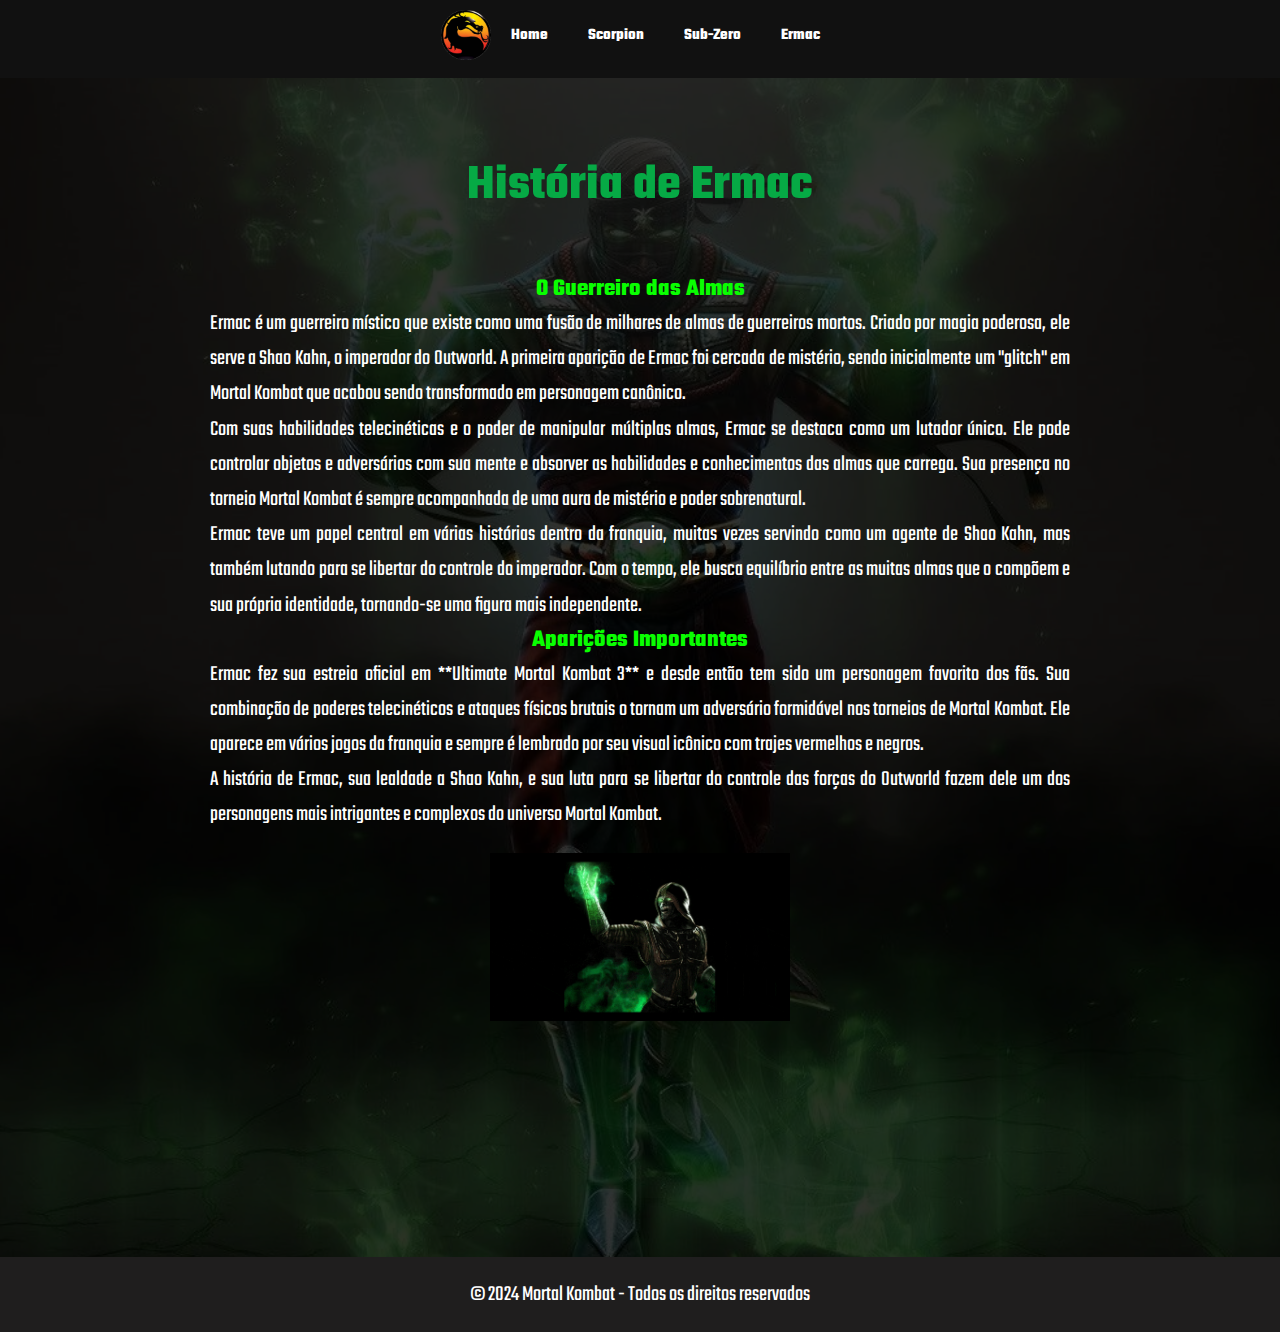
<file: personagem/ermac.html>
<!DOCTYPE html>
<html lang="pt-BR">

<head>
    <meta charset="UTF-8">
    <meta name="viewport" content="width=device-width, initial-scale=1.0">
    <title>Mortal Kombat</title>
</head>
<link rel="stylesheet" href="../css/style.css">

<body class="backermac">

    <div class="navbar">
        <div class="img-navbar">
            <img src="../img/Mortal_kombat_logo.png" alt="logo">
        </div>
        <a href="../index.html">Home</a>
        <a href="../personagem/scorpion.html">Scorpion</a>
        <a href="../personagem/subzero.html">Sub-Zero</a>
        <a href="../personagem/ermac.html">Ermac</a>
    </div>
    <div class="container3">
        <h1>História de Ermac</h1>


        <h2>O Guerreiro das Almas</h2>

        <p>
            Ermac é um guerreiro místico que existe como uma fusão de milhares de almas de guerreiros mortos. Criado por
            magia poderosa, ele serve a Shao Kahn, o imperador do Outworld. A primeira aparição de Ermac foi cercada de
            mistério, sendo inicialmente um "glitch" em Mortal Kombat que acabou sendo transformado em personagem
            canônico.
        </p>

        <p>
            Com suas habilidades telecinéticas e o poder de manipular múltiplas almas, Ermac se destaca como um lutador
            único. Ele pode controlar objetos e adversários com sua mente e absorver as habilidades e conhecimentos das
            almas que carrega. Sua presença no torneio Mortal Kombat é sempre acompanhada de uma aura de mistério e
            poder sobrenatural.
        </p>

        <p>
            Ermac teve um papel central em várias histórias dentro da franquia, muitas vezes servindo como um agente de
            Shao Kahn, mas também lutando para se libertar do controle do imperador. Com o tempo, ele busca equilíbrio
            entre as muitas almas que o compõem e sua própria identidade, tornando-se uma figura mais independente.
        </p>

        <h2>Aparições Importantes</h2>

        <p>
            Ermac fez sua estreia oficial em **Ultimate Mortal Kombat 3** e desde então tem sido um personagem favorito
            dos fãs. Sua combinação de poderes telecinéticos e ataques físicos brutais o tornam um adversário formidável
            nos torneios de Mortal Kombat. Ele aparece em vários jogos da franquia e sempre é lembrado por seu visual
            icônico com trajes vermelhos e negros.
        </p>

        <p>
            A história de Ermac, sua lealdade a Shao Kahn, e sua luta para se libertar do controle das forças do
            Outworld fazem dele um dos personagens mais intrigantes e complexos do universo Mortal Kombat.
        </p>

        <div class="image-container">
            <img src="../img/gif-ermac.gif " autoplay muted loop></img>
        </div>

    </div>

    <footer>
        <p>&copy; 2024 Mortal Kombat - Todos os direitos reservados</p>
    </footer>

</body>

</html>
</file>
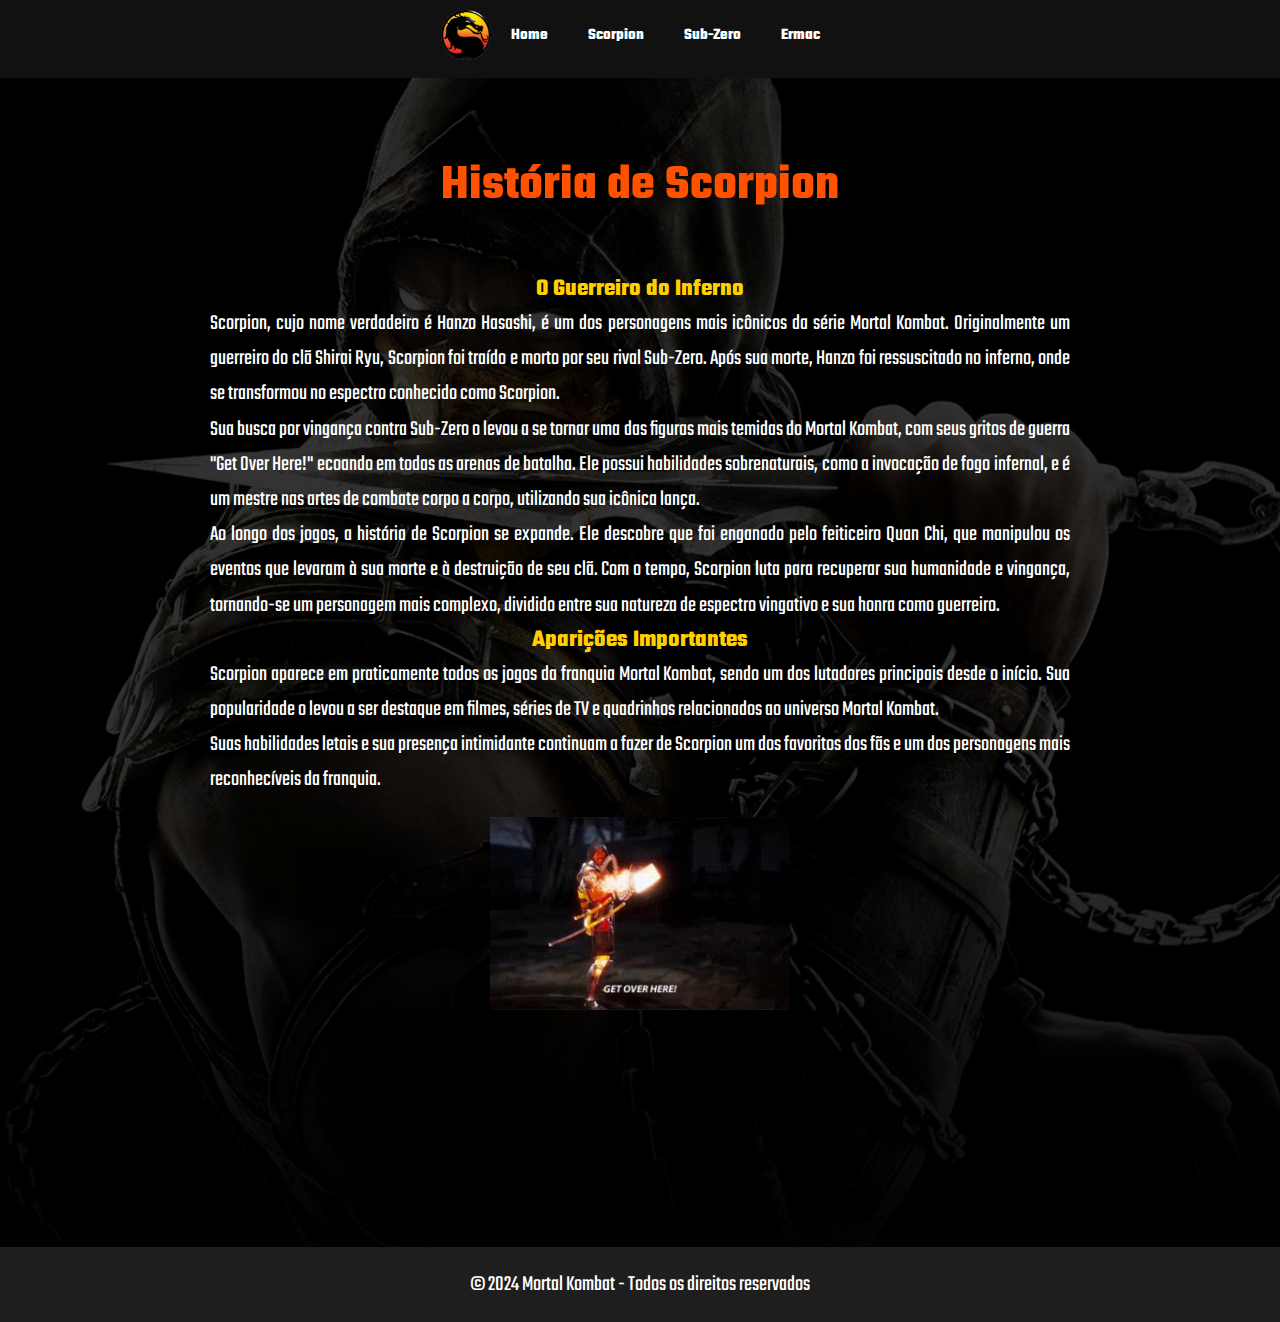
<file: personagem/scorpion.html>
<!DOCTYPE html>
<html lang="pt-BR">

<head>
    <meta charset="UTF-8">
    <meta name="viewport" content="width=device-width, initial-scale=1.0">
    <title>Mortal Kombat</title>
</head>
<link rel="stylesheet" href="../css/style.css">

<body class="backscorpion">


    <div class="navbar">
        <div class="img-navbar">
            <img src="../img/Mortal_kombat_logo.png" alt="logo">
        </div>
        <a href="../index.html">Home</a>
        <a href="../personagem/scorpion.html">Scorpion</a>
        <a href="../personagem/subzero.html">Sub-Zero</a>
        <a href="../personagem/ermac.html">Ermac</a>
    </div>

    <div class="container1">
        <h1>História de Scorpion</h1>

        <h2>O Guerreiro do Inferno</h2>

        <p>
            Scorpion, cujo nome verdadeiro é Hanzo Hasashi, é um dos personagens mais icônicos da série Mortal Kombat.
            Originalmente um guerreiro do clã Shirai Ryu, Scorpion foi traído e morto por seu rival Sub-Zero. Após sua
            morte, Hanzo foi ressuscitado no inferno, onde se transformou no espectro conhecido como Scorpion.
        </p>

        <p>
            Sua busca por vingança contra Sub-Zero o levou a se tornar uma das figuras mais temidas do Mortal Kombat,
            com seus gritos de guerra "Get Over Here!" ecoando em todas as arenas de batalha. Ele possui habilidades
            sobrenaturais, como a invocação de fogo infernal, e é um mestre nas artes de combate corpo a corpo,
            utilizando sua icônica lança.
        </p>

        <p>
            Ao longo dos jogos, a história de Scorpion se expande. Ele descobre que foi enganado pelo feiticeiro Quan
            Chi, que manipulou os eventos que levaram à sua morte e à destruição de seu clã. Com o tempo, Scorpion luta
            para recuperar sua humanidade e vingança, tornando-se um personagem mais complexo, dividido entre sua
            natureza de espectro vingativo e sua honra como guerreiro.
        </p>

        <h2>Aparições Importantes</h2>

        <p>
            Scorpion aparece em praticamente todos os jogos da franquia Mortal Kombat, sendo um dos lutadores principais
            desde o início. Sua popularidade o levou a ser destaque em filmes, séries de TV e quadrinhos relacionados ao
            universo Mortal Kombat.
        </p>

        <p>
            Suas habilidades letais e sua presença intimidante continuam a fazer de Scorpion um dos favoritos dos fãs e
            um dos personagens mais reconhecíveis da franquia.
        </p>

        <div class="image-container">
            <video src="../img/gif-scorpion.mp4" autoplay muted loop></video>
        </div>

    </div>


    <footer>
        <p>&copy; 2024 Mortal Kombat - Todos os direitos reservados</p>
    </footer>

</body>

</html>
</file>
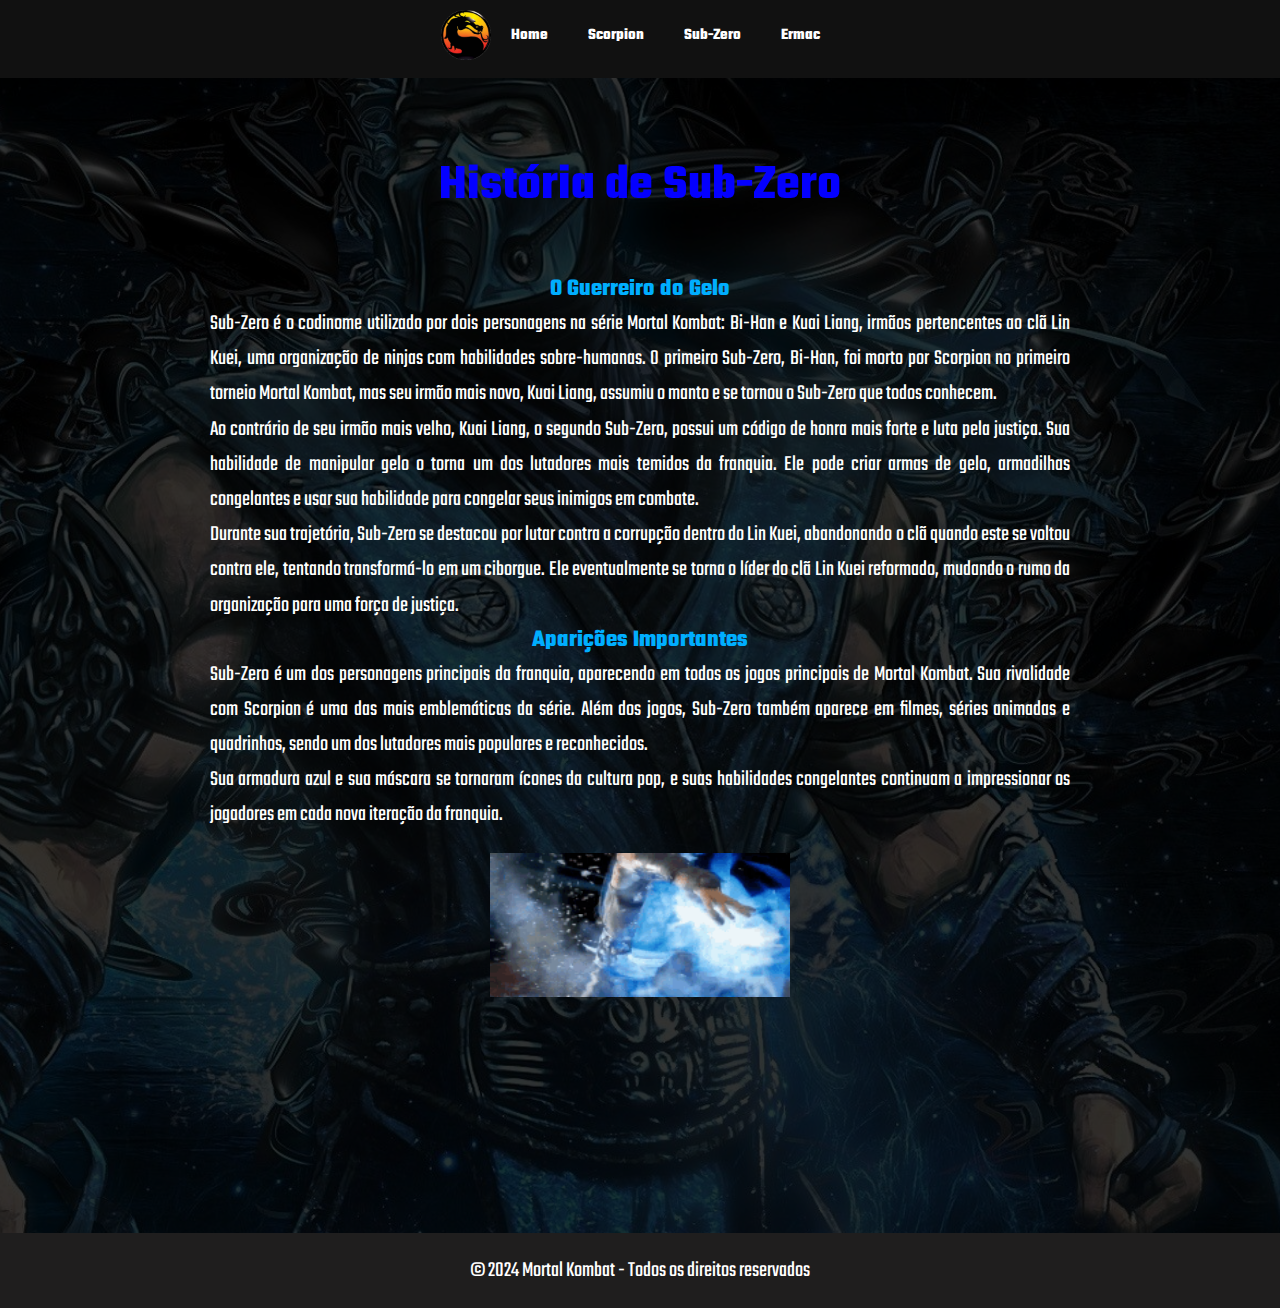
<file: personagem/subzero.html>
<!DOCTYPE html>
<html lang="pt-BR">

<head>
    <meta charset="UTF-8">
    <meta name="viewport" content="width=device-width, initial-scale=1.0">
    <title>Mortal Kombat</title>
</head>
<link rel="stylesheet" href="../css/style.css">

<body class="backsubzero">


    <div class="navbar">
        <div class="img-navbar">
            <img src="../img/Mortal_kombat_logo.png" alt="logo">
        </div>
        <a href="../index.html">Home</a>
        <a href="../personagem/scorpion.html">Scorpion</a>
        <a href="../personagem/subzero.html">Sub-Zero</a>
        <a href="../personagem/ermac.html">Ermac</a>
    </div>
    <div class="container2">
        <h1>História de Sub-Zero</h1>

        <h2>O Guerreiro do Gelo</h2>

        <p>
            Sub-Zero é o codinome utilizado por dois personagens na série Mortal Kombat: Bi-Han e Kuai Liang, irmãos
            pertencentes ao clã Lin Kuei, uma organização de ninjas com habilidades sobre-humanas. O primeiro Sub-Zero,
            Bi-Han, foi morto por Scorpion no primeiro torneio Mortal Kombat, mas seu irmão mais novo, Kuai Liang,
            assumiu o manto e se tornou o Sub-Zero que todos conhecem.
        </p>

        <p>
            Ao contrário de seu irmão mais velho, Kuai Liang, o segundo Sub-Zero, possui um código de honra mais forte e
            luta pela justiça. Sua habilidade de manipular gelo o torna um dos lutadores mais temidos da franquia. Ele
            pode criar armas de gelo, armadilhas congelantes e usar sua habilidade para congelar seus inimigos em
            combate.
        </p>

        <p>
            Durante sua trajetória, Sub-Zero se destacou por lutar contra a corrupção dentro do Lin Kuei, abandonando o
            clã quando este se voltou contra ele, tentando transformá-lo em um ciborgue. Ele eventualmente se torna o
            líder do clã Lin Kuei reformado, mudando o rumo da organização para uma força de justiça.
        </p>

        <h2>Aparições Importantes</h2>

        <p>
            Sub-Zero é um dos personagens principais da franquia, aparecendo em todos os jogos principais de Mortal
            Kombat. Sua rivalidade com Scorpion é uma das mais emblemáticas da série. Além dos jogos, Sub-Zero também
            aparece em filmes, séries animadas e quadrinhos, sendo um dos lutadores mais populares e reconhecidos.
        </p>

        <p>
            Sua armadura azul e sua máscara se tornaram ícones da cultura pop, e suas habilidades congelantes continuam
            a impressionar os jogadores em cada nova iteração da franquia.
        </p>

        <div class="image-container">
            <img src="../img/gif-subzero2.gif " autoplay muted loop></img>
        </div>


    </div>

    <footer>
        <p>&copy; 2024 Mortal Kombat - Todos os direitos reservados</p>
    </footer>

</body>

</html>
</file>
<file: css/style.css>
@import url("https://fonts.googleapis.com/css2?family=Teko:wght@300..700&display=swap");

* {
    margin: 0;
    padding: 0;
    box-sizing: border-box;
    font-family: "Teko", sans-serif;
    font-optical-sizing: auto;
}

body {
    background-color: #000;
    color: #fff;
    font-family: "Arial", sans-serif;
}

.navbar {
    background-color: #111;
    display: flex;
    justify-content: center;
    overflow: hidden;
    padding: 10px 0;
    position: fixed;
    width: 100%;
    top: 0;
    font-weight: bold;
    font-style: normal;
}

.navbar img {
    width: 50px;
    height: auto;
}

.navbar a {
    float: left;
    display: block;
    color: #fff;
    text-align: center;
    padding: 14px 20px;
    text-decoration: none;
    font-weight: bold;
}

.navbar a:hover {
    color: #f00;
}

.content {
    padding: 80px 20px;
}

h1 {
    font-size: 50px;
    text-align: center;
    margin: 0;
    padding: 50px 0;
    color: #f00;
}

.characters {
    display: flex;
    justify-content: space-around;
    gap: 5px;
    margin-top: 50px;
}

.character-card {
    background-color: #222;
    border: 1px solid #444;
    padding: 20px;
    width: 550px;
    text-align: center;
    transition: transform 0.2s;
}

.character-card img {
    width: 100%;
    height: auto;
}

.character-card:hover {
    transform: scale(1.1);
}

footer {
    display: flex;
    justify-content: center;
    padding: 20px 0;
    background-color: #1f1e1e;
    color: #fff;
    margin-top: 12vh;
}

.container1 {
    padding: 100px 20px;
    max-width: 900px;
    margin: 0 auto;
}

.container1 h1 {
    font-size: 50px;
    color: rgb(255, 81, 0);
    text-align: center;
}

.container1 h2{
    color: #ffd000;
}

.container2 {
    padding: 100px 20px;
    max-width: 900px;
    margin: 0 auto;
}

.container2 h1 {
    font-size: 50px;
    color: rgb(4, 0, 255);
    text-align: center;
}
.container2 h2 {
    color: rgb(0, 174, 255);
}

.container3 {
    padding: 100px 20px;
    max-width: 900px;
    margin: 0 auto;
}

.container3 h1 {
    font-size: 50px;
    color: rgb(6, 170, 69);
    text-align: center;
}

.container3 h2 {
    color:rgb(9, 255, 0);
}

h1 {
    font-size: 50px;
    color: #f00;
    text-align: center;
}

h2 {
    color: #ffa500;
    text-align: center;
}

p {
    font-size: 22px;
    line-height: 1.6;
    text-align: justify;
}

.image-container {
    text-align: center;
    margin: 20px 0;
}

.image-container img {
    width: 300px;
    height: auto;
}

video{
    width: 300px ;
    height: auto;
}

footer img {
    width: 10px;
    height: 10px;
}

.backscorpion {
    position: relative;
}

.backscorpion::before {
    content: "";
    position: absolute;
    top: 0;
    left: 0;
    width: 100%;
    height: 100%;
    background-image: url(../img/scorpionnovo.jpg);
    background-size: cover;
    background-repeat: no-repeat;
    background-position: center;
    opacity: 0.2;
    z-index: -1; 
}

.backsubzero {
    position: relative;
}

.backsubzero::before {
    content: "";
    position: absolute;
    top: 0;
    left: 0;
    width: 100%;
    height: 100%;
    background-image: url(../img/subzeronovo.jpg );
    background-size: cover;
    background-repeat: no-repeat;
    background-position: center;
    opacity: 0.2;
    z-index: -1; 
}

.backermac {
    position: relative;
}

.backermac::before {
    content: "";
    position: absolute;
    top: 0;
    left: 0;
    width: 100%;
    height: 100%;
    background-image: url(../img/ermacnovo.webp);
    background-size: cover;
    background-repeat: no-repeat;
    background-position: center;
    opacity: 0.2;
    z-index: -1; 
}

.backindex {
    position: relative;
}

.backindex::before {
    content: "";
    position: absolute;
    top: 0;
    left: 0;
    width: 100%;
    height: 100%;
    background-image: url(../img/backindex.jpg);
    background-size: cover;
    background-repeat: no-repeat;
    background-position: center;
    opacity: 0.3;
    z-index: -1; 
}
</file>
